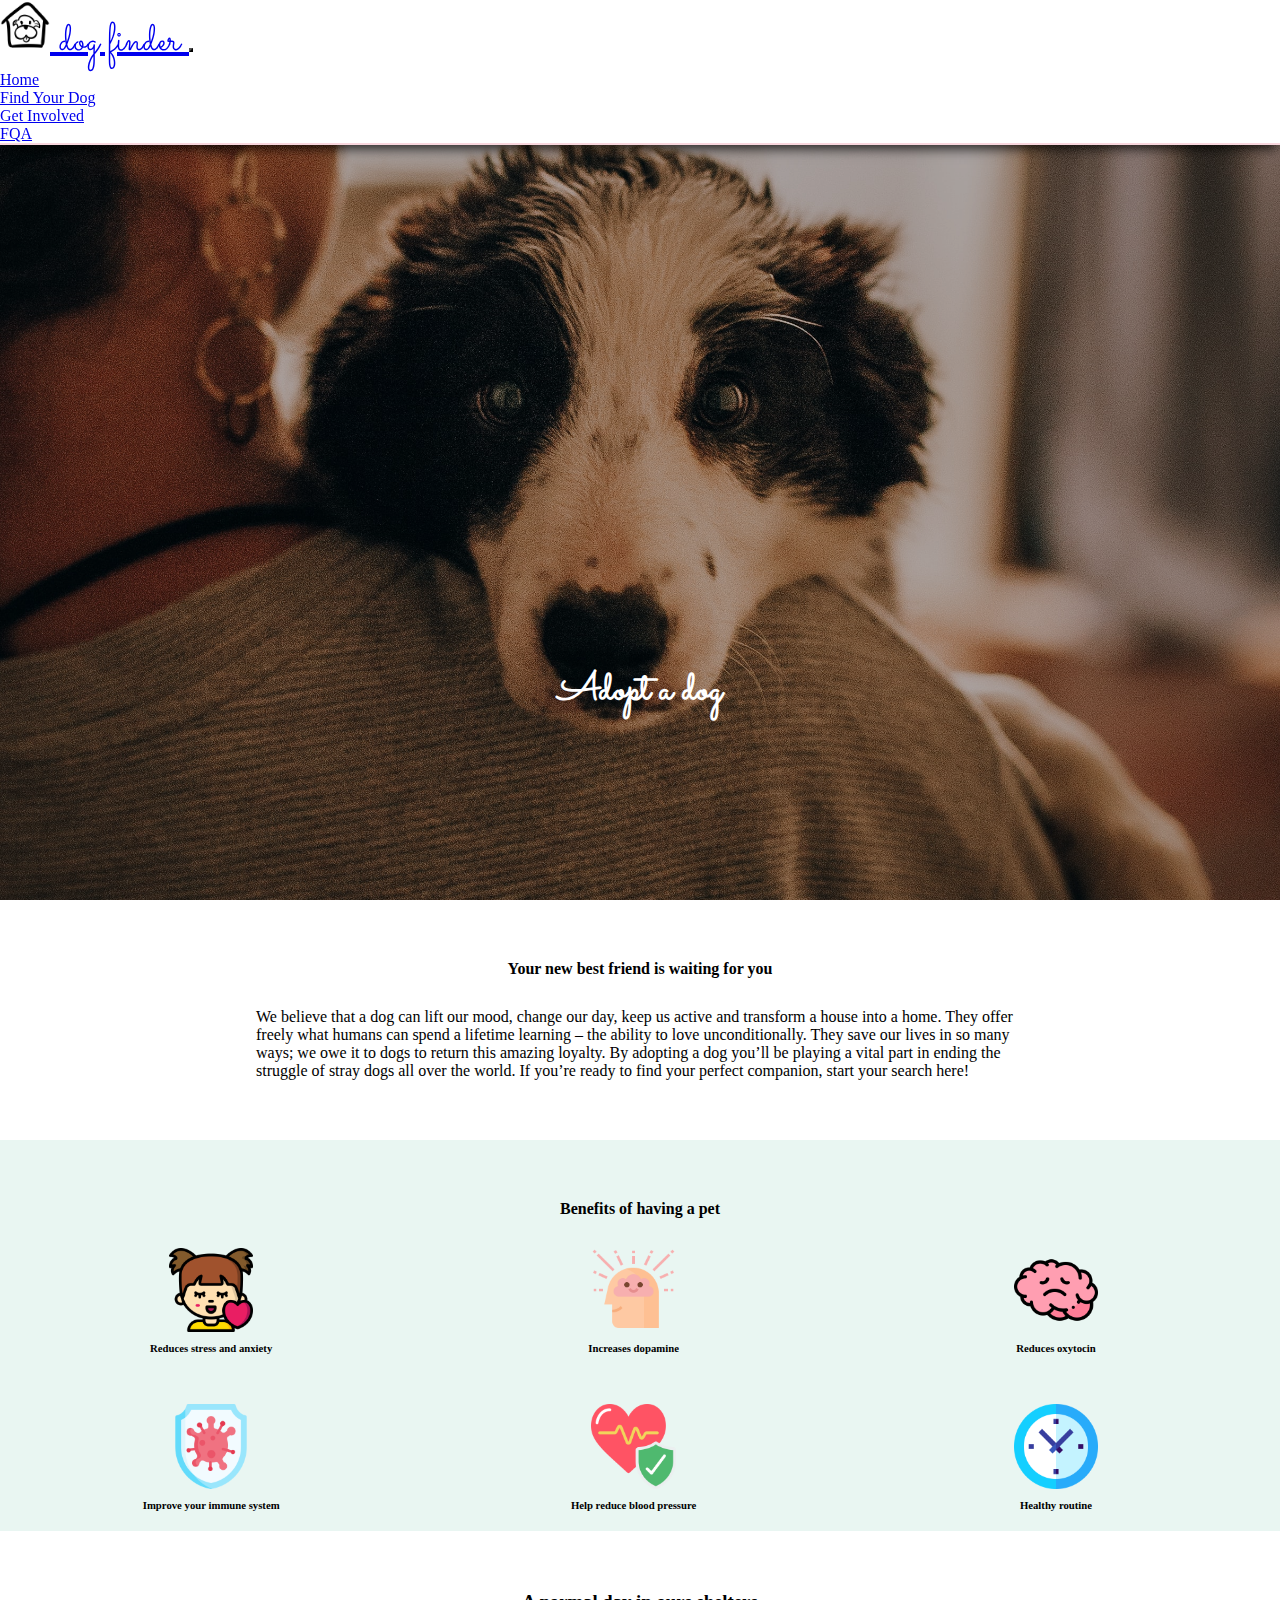
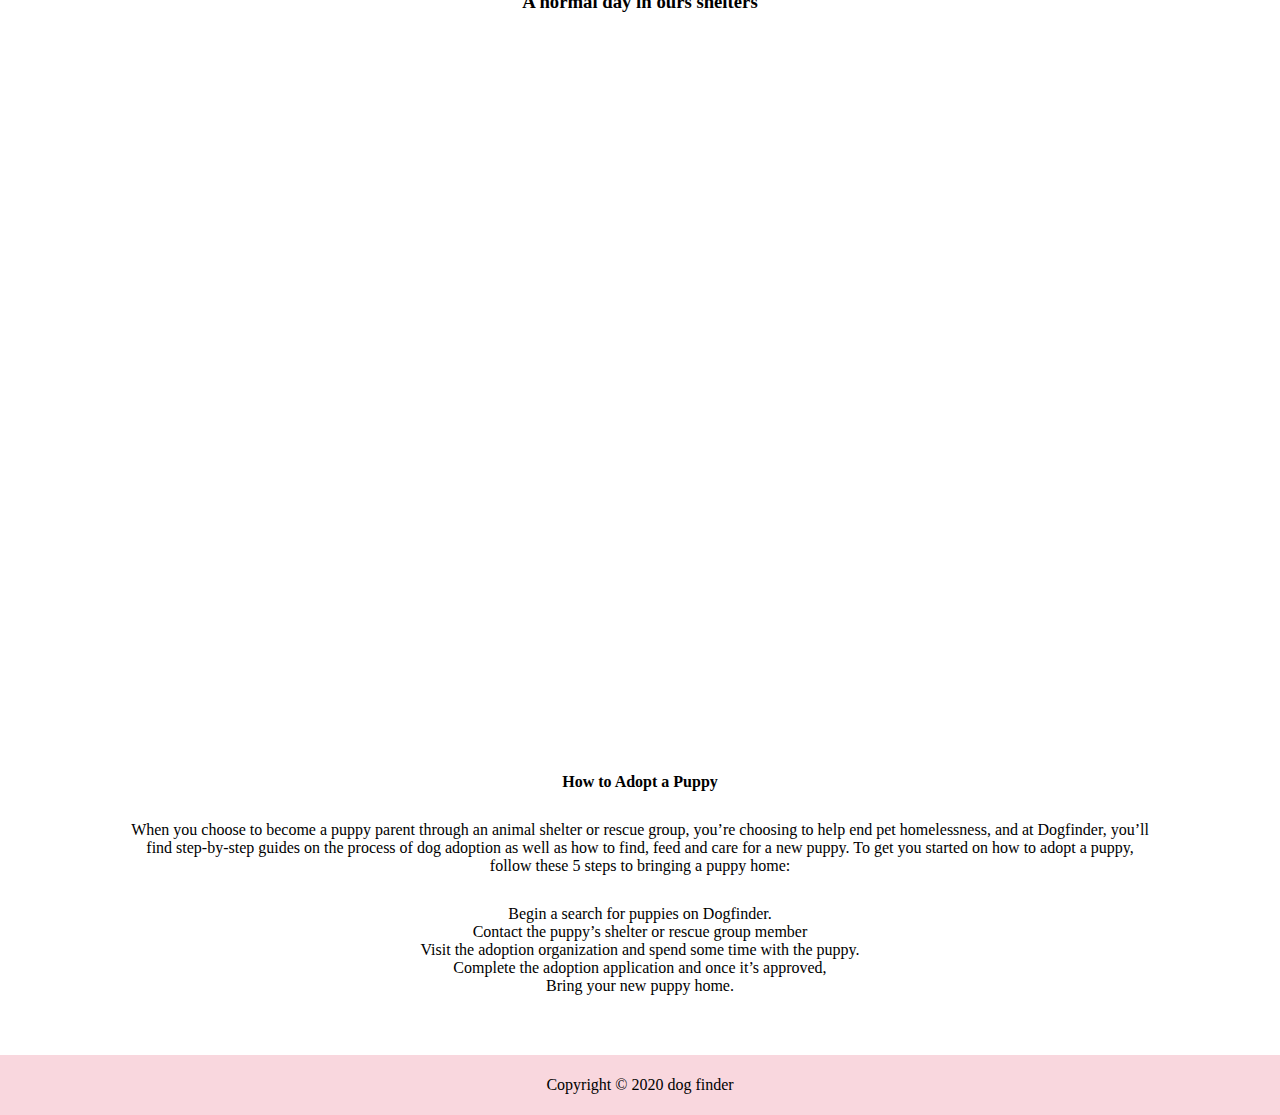
<file: index.html>
<!DOCTYPE html>
<html lang="en">

<head>
    <meta charset="UTF-8">
    <meta name="viewport" content="width=device-width, initial-scale=1.0">
    <title>dogfinder</title>
    <link rel="icon" type="image/png" href="./assets/img/logo.png">
    <link rel="stylesheet" href="https://stackpath.bootstrapcdn.com/bootstrap/4.5.0/css/bootstrap.min.css"
        integrity="sha384-9aIt2nRpC12Uk9gS9baDl411NQApFmC26EwAOH8WgZl5MYYxFfc+NcPb1dKGj7Sk" crossorigin="anonymous">
    <link rel="stylesheet" href="https://fonts.googleapis.com/css?family=Sacramento">
    <link rel="stylesheet" href="./css/style.css">
</head>

<body>
    <header>
        <!-- Navbar from bootstrap -->
        <nav class="navbar navbar-expand-lg navbar-light navbar-color">
            <a class="navbar-brand sacramento" href="#">
                <img src="./assets/img/logo.png" width="50" height="50" alt="" loading="lazy">
                dog finder
            </a>
            <button class="navbar-toggler ml-auto" type="button" data-toggle="collapse"
                data-target="#navbarTogglerDemo02" aria-controls="navbarTogglerDemo02" aria-expanded="false"
                aria-label="Toggle navigation">
                <span class="navbar-toggler-icon"></span>
            </button>

            <div class="collapse navbar-collapse" id="navbarTogglerDemo02">
                <ul class="navbar-nav mt-2 mt-lg-0">
                    <li class="nav-item active">
                        <a class="nav-link" href="#">Home</a>
                    </li>
                    <li class="nav-item active">
                        <a class="nav-link" href="./pages/findadog.html">Find Your Dog</a>

                    </li>
                    <li class="nav-item active">
                        <a class="nav-link" href="./pages/login.html">Get Involved</a>

                    </li>
                    <li class="nav-item active">
                        <a class="nav-link" href="./pages/fqa.html">FQA</a>
                    </li>
                </ul>
            </div>
        </nav>
    </header>
    <div class="container-image">
        <div class="shadow-container-image">
            <div class="title">
                <h1 class="sacramento">Adopt a dog</h1>
            </div>
        </div>
    </div>
    <div class="presentation">

        <h4 class="title-presentation">Your new best friend is waiting for you</h4>

        <p class="body-presentation">We believe that a dog can lift our mood, change our day, keep us active and
            transform a house into a home.
            They offer
            freely what humans can spend a lifetime learning – the ability to love unconditionally. They save our lives
            in so
            many ways; we owe it to dogs to return this amazing loyalty. By adopting a dog you’ll be playing a vital
            part in
            ending the struggle of stray dogs all over the world. If you’re ready to find your perfect companion, start
            your
            search here!
        </p>
    </div>

    <div class="iconos">
        <h4 class="title-iconos">Benefits of having a pet</h4>

        <div class="icon">
            <img src="./assets/img/iconos-home/happy.png" alt="">
            <h6 class="benefits">Reduces stress and anxiety</h6>
        </div>

        <div class="icon">
            <img src="./assets/img/iconos-home/dopamine.png" alt="">
            <h6 class="benefits">Increases dopamine</h6>
        </div>

        <div class="icon">
            <img src="./assets/img/iconos-home/oxytocine.png" alt="">
            <h6 class="benefits">Reduces oxytocin</h6>
        </div>

        <div class="icon">
            <img src="./assets/img/iconos-home/health.png" alt="">
            <h6 class="benefits">Improve your immune system</h6>
        </div>

        <div class="icon">
            <img src="./assets/img/iconos-home/heart.png" alt="">
            <h6 class="benefits">Help reduce blood pressure</h6>
        </div>

        <div class="icon">
            <img src="./assets/img/iconos-home/clock.png" alt="">
            <h6 class="benefits">Healthy routine</h6>
        </div>
    </div>

    <div class="container-video-section">
        <div class="title-video-section">
            <h3>A normal day in ours shelters</h3>
        </div>

        <div class="video-responsive">
            <iframe src="https://www.youtube.com/embed/ao3N-_8LqGg" frameborder="0"
                allow="accelerometer; autoplay; encrypted-media; gyroscope; picture-in-picture"
                allowfullscreen></iframe>
        </div>

        <div class="container-steps">
            <h4 class="title-steps">How to Adopt a Puppy</h4>
            <p class="body-steps">When you choose to become a puppy parent through an animal shelter or rescue group,
                you’re choosing to
                help end pet homelessness, and at Dogfinder, you’ll find step-by-step guides on the process of dog
                adoption as well as how to find, feed and care for a new puppy. To get you started on how to adopt a
                puppy, follow these 5 steps to bringing a puppy home: </p>

            <div class="steps">
                <p>Begin a search for puppies on Dogfinder.</p>
                <p>Contact the puppy’s shelter or rescue group member</p>
                <p>Visit the adoption organization and spend some time with the puppy.</p>
                <p>Complete the adoption application and once it’s approved,</p>
                <p>Bring your new puppy home.</p>
            </div>

        </div>
    </div>

    <footer class="footer">
        <div>Copyright © 2020 dog finder</div>
    </footer>

    <script src="https://code.jquery.com/jquery-3.5.1.slim.min.js"
        integrity="sha384-DfXdz2htPH0lsSSs5nCTpuj/zy4C+OGpamoFVy38MVBnE+IbbVYUew+OrCXaRkfj"
        crossorigin="anonymous"></script>
    <script src="https://cdn.jsdelivr.net/npm/popper.js@1.16.0/dist/umd/popper.min.js"
        integrity="sha384-Q6E9RHvbIyZFJoft+2mJbHaEWldlvI9IOYy5n3zV9zzTtmI3UksdQRVvoxMfooAo"
        crossorigin="anonymous"></script>
    <script src="https://stackpath.bootstrapcdn.com/bootstrap/4.5.0/js/bootstrap.min.js"
        integrity="sha384-OgVRvuATP1z7JjHLkuOU7Xw704+h835Lr+6QL9UvYjZE3Ipu6Tp75j7Bh/kR0JKI"
        crossorigin="anonymous"></script>
</body>

</html>
</file>
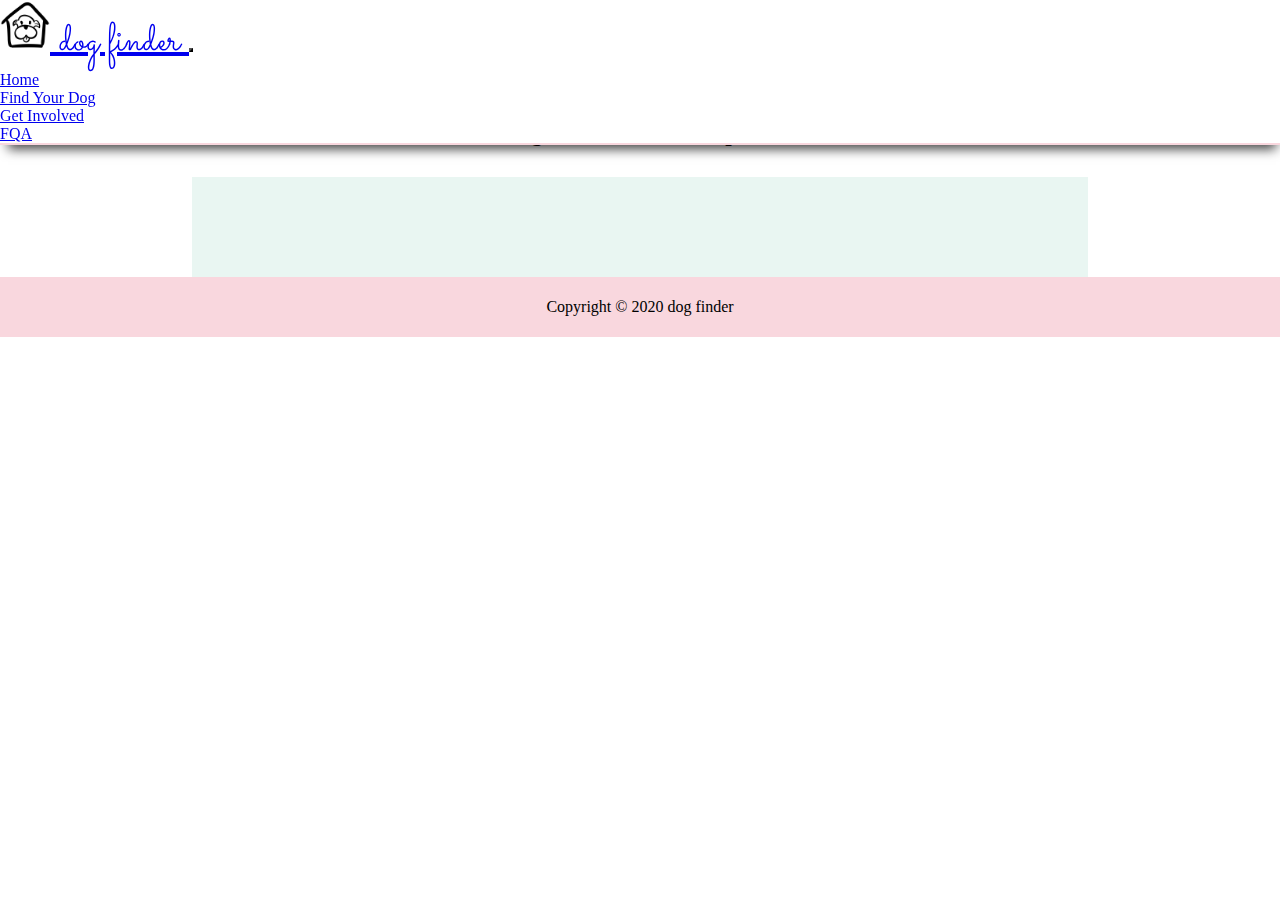
<file: pages/findadog.html>
<!DOCTYPE html>
<html lang="en">
<head>
    <meta charset="UTF-8">
    <meta name="viewport" content="width=device-width, initial-scale=1.0">
    <title>dogfinder</title>
    <link rel="icon" type="image/png" href="../assets/img/logo.png">
    <link rel="stylesheet" href="https://stackpath.bootstrapcdn.com/bootstrap/4.5.0/css/bootstrap.min.css"
        integrity="sha384-9aIt2nRpC12Uk9gS9baDl411NQApFmC26EwAOH8WgZl5MYYxFfc+NcPb1dKGj7Sk" crossorigin="anonymous">
    <link rel="stylesheet" href="https://fonts.googleapis.com/css?family=Sacramento">
    <link rel="stylesheet" href="../css/style.css">
    <link rel="stylesheet" href="../css/findadog.css">
</head>
<body>
     <header>
        <!-- Navbar from bootstrap -->
        <nav class="navbar navbar-expand-lg navbar-light navbar-color">
            <a class="navbar-brand sacramento" href="../index.html">
                <img src="../assets/img/logo.png" width="50" height="50" alt="" loading="lazy">
                dog finder
            </a>
            <button class="navbar-toggler ml-auto" type="button" data-toggle="collapse" data-target="#navbarTogglerDemo02"
                aria-controls="navbarTogglerDemo02" aria-expanded="false" aria-label="Toggle navigation">
                <span class="navbar-toggler-icon"></span>
            </button>
        
            <div class="collapse navbar-collapse" id="navbarTogglerDemo02">
                <ul class="navbar-nav mt-2 mt-lg-0">
                    <li class="nav-item active">
                        <a class="nav-link" href="../index.html">Home</a>
                    </li>
                    <li class="nav-item active">
                        <a class="nav-link" href="./findadog.html">Find Your Dog</a>
                    
                    </li>
                    <li class="nav-item active">
                        <a class="nav-link" href="./login.html">Get Involved</a>
                    
                    </li>
                    <li class="nav-item active">
                        <a class="nav-link" href="./fqa.html">FQA</a>
                    </li>
                </ul>
            </div>
        </nav>
    </header>
    <div class="title-find-your-dog">
        <h3>Dogs available for adoption</h3>
    </div>
    <div class="container-dog-list">
        <section class="dog-list"></section>
    </div>

    <footer class="footer">
        <div>Copyright © 2020 dog finder</div>
    </footer>

    <script src="https://code.jquery.com/jquery-3.5.1.slim.min.js"
        integrity="sha384-DfXdz2htPH0lsSSs5nCTpuj/zy4C+OGpamoFVy38MVBnE+IbbVYUew+OrCXaRkfj"
        crossorigin="anonymous"></script>
    <script src="https://cdn.jsdelivr.net/npm/popper.js@1.16.0/dist/umd/popper.min.js"
        integrity="sha384-Q6E9RHvbIyZFJoft+2mJbHaEWldlvI9IOYy5n3zV9zzTtmI3UksdQRVvoxMfooAo"
        crossorigin="anonymous"></script>
    <script src="https://stackpath.bootstrapcdn.com/bootstrap/4.5.0/js/bootstrap.min.js"
        integrity="sha384-OgVRvuATP1z7JjHLkuOU7Xw704+h835Lr+6QL9UvYjZE3Ipu6Tp75j7Bh/kR0JKI"
        crossorigin="anonymous"></script>
    <script src="../js/APIcalls.js"></script>
</body>
</html>
</file>
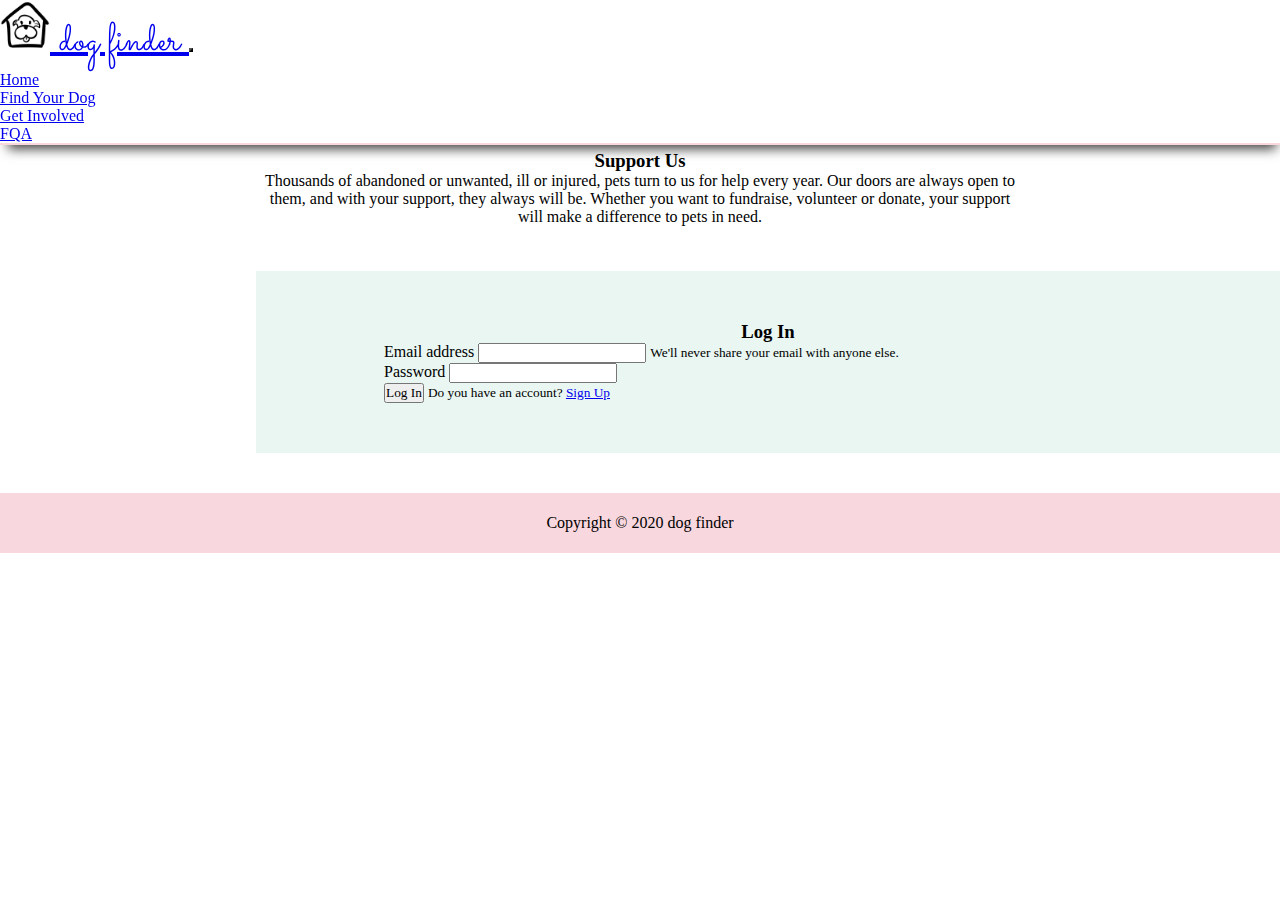
<file: pages/login.html>
<!DOCTYPE html>
<html lang="en">

<head>
    <meta charset="UTF-8">
    <meta name="viewport" content="width=device-width, initial-scale=1.0">
    <title>dogfinder</title>
    <link rel="icon" type="image/png" href="../assets/img/logo.png">
    <link rel="stylesheet" href="https://stackpath.bootstrapcdn.com/bootstrap/4.5.0/css/bootstrap.min.css"
        integrity="sha384-9aIt2nRpC12Uk9gS9baDl411NQApFmC26EwAOH8WgZl5MYYxFfc+NcPb1dKGj7Sk" crossorigin="anonymous">
    <link rel="stylesheet" href="https://fonts.googleapis.com/css?family=Sacramento">
    <link rel="stylesheet" href="../css/style.css">
    <link rel="stylesheet" href="../css/login.css">
</head>

<body>
    <header>
        <!-- Navbar from bootstrap -->
        <nav class="navbar navbar-expand-lg navbar-light navbar-color">
            <a class="navbar-brand sacramento" href="../index.html">
                <img src="../assets/img/logo.png" width="50" height="50" alt="" loading="lazy">
                dog finder
            </a>
            <button class="navbar-toggler ml-auto" type="button" data-toggle="collapse"
                data-target="#navbarTogglerDemo02" aria-controls="navbarTogglerDemo02" aria-expanded="false"
                aria-label="Toggle navigation">
                <span class="navbar-toggler-icon"></span>
            </button>

            <div class="collapse navbar-collapse" id="navbarTogglerDemo02">
                <ul class="navbar-nav mt-2 mt-lg-0">
                    <li class="nav-item active">
                        <a class="nav-link" href="../index.html">Home</a>
                    </li>
                    <li class="nav-item active">
                        <a class="nav-link" href="findadog.html">Find Your Dog</a>

                    </li>
                    <li class="nav-item active">
                        <a class="nav-link" href="login.html">Get Involved</a>

                    </li>
                    <li class="nav-item active">
                        <a class="nav-link" href="fqa.html">FQA</a>
                    </li>
                </ul>
            </div>
        </nav>
    </header>

    <div class="support">
        <div class="title-support">
            <h3>Support Us</h3>
        </div>
        Thousands of abandoned or unwanted, ill or injured, pets turn to us for help every year. Our doors are always
        open to them, and with your support, they always will be. Whether you want to fundraise, volunteer or donate,
        your support will make a difference to pets in need.
    </div>

    <form class="form">
        <h3 class="title-login">Log In</h3>
        <div class="form-group">
            <label for="exampleInputEmail1">Email address</label>
            <input type="email" class="form-control" id="email" aria-describedby="emailHelp">
            <small id="emailHelp" class="form-text text-muted">We'll never share your email with anyone else.</small>
        </div>
        <div class="form-group">
            <label for="exampleInputPassword1">Password</label>
            <input type="password" class="form-control" id="password">
        </div>

        <div class="button-submit">
            <button type="submit" id="login-button" class="btn btn-primary">Log In</button>
            <small id="emailHelp" class="form-text text-muted">Do you have an account? <a href="singin.html">Sign
                    Up</a></small>
        </div>
    </form>

    <div class="message-container">
    </div>


    </div>

    <footer class="footer">
        <div>Copyright © 2020 dog finder</div>
    </footer>

    <script src="../js/Login.js"></script>
    <script src="../js/Database.js"></script>
    <script src="https://code.jquery.com/jquery-3.5.1.slim.min.js"
        integrity="sha384-DfXdz2htPH0lsSSs5nCTpuj/zy4C+OGpamoFVy38MVBnE+IbbVYUew+OrCXaRkfj"
        crossorigin="anonymous"></script>
    <script src="https://cdn.jsdelivr.net/npm/popper.js@1.16.0/dist/umd/popper.min.js"
        integrity="sha384-Q6E9RHvbIyZFJoft+2mJbHaEWldlvI9IOYy5n3zV9zzTtmI3UksdQRVvoxMfooAo"
        crossorigin="anonymous"></script>
    <script src="https://stackpath.bootstrapcdn.com/bootstrap/4.5.0/js/bootstrap.min.js"
        integrity="sha384-OgVRvuATP1z7JjHLkuOU7Xw704+h835Lr+6QL9UvYjZE3Ipu6Tp75j7Bh/kR0JKI"
        crossorigin="anonymous"></script>
</body>

</html>
</file>
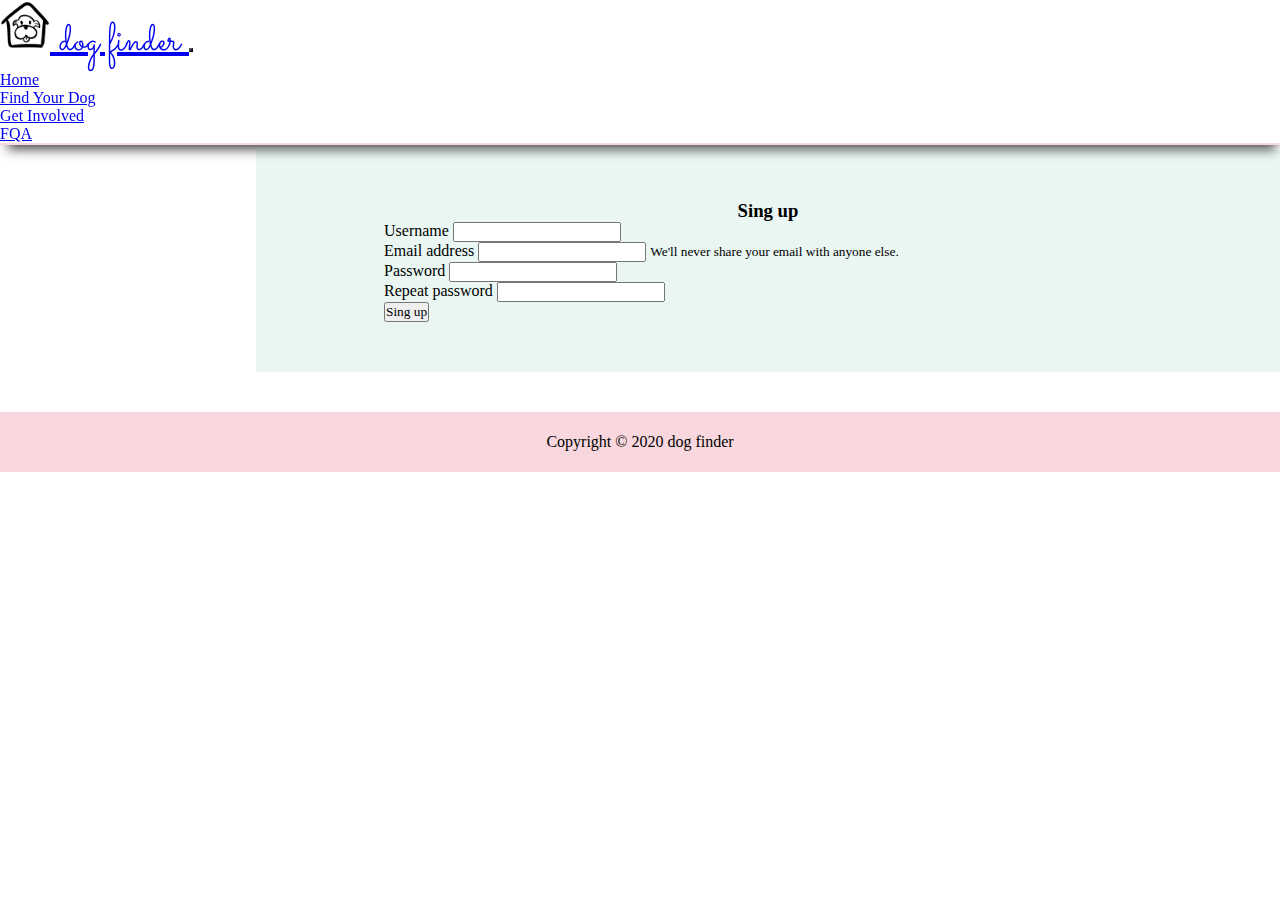
<file: pages/singin.html>
<!DOCTYPE html>
<html lang="en">

<head>
    <meta charset="UTF-8">
    <meta name="viewport" content="width=device-width, initial-scale=1.0">
    <title>dogfinder</title>
    <link rel="icon" type="image/png" href="../assets/img/logo.png">
    <link rel="stylesheet" href="https://stackpath.bootstrapcdn.com/bootstrap/4.5.0/css/bootstrap.min.css"
        integrity="sha384-9aIt2nRpC12Uk9gS9baDl411NQApFmC26EwAOH8WgZl5MYYxFfc+NcPb1dKGj7Sk" crossorigin="anonymous">
    <link rel="stylesheet" href="https://fonts.googleapis.com/css?family=Sacramento">
    <link rel="stylesheet" href="../css/style.css">
    <link rel="stylesheet" href="../css/singin.css">
</head>

<body>
    <header>
        <!-- Navbar from bootstrap -->
        <nav class="navbar navbar-expand-lg navbar-light navbar-color">
            <a class="navbar-brand sacramento" href="../index.html">
                <img src="../assets/img/logo.png" width="50" height="50" alt="" loading="lazy">
                dog finder
            </a>
            <button class="navbar-toggler ml-auto" type="button" data-toggle="collapse"
                data-target="#navbarTogglerDemo02" aria-controls="navbarTogglerDemo02" aria-expanded="false"
                aria-label="Toggle navigation">
                <span class="navbar-toggler-icon"></span>
            </button>

            <div class="collapse navbar-collapse" id="navbarTogglerDemo02">
                <ul class="navbar-nav mt-2 mt-lg-0">
                    <li class="nav-item active">
                        <a class="nav-link" href="../index.html">Home</a>
                    </li>
                    <li class="nav-item active">
                        <a class="nav-link" href="findadog.html">Find Your Dog</a>

                    </li>
                    <li class="nav-item active">
                        <a class="nav-link" href="login.html">Get Involved</a>

                    </li>
                    <li class="nav-item active">
                        <a class="nav-link" href="fqa.html">FQA</a>
                    </li>
                </ul>
            </div>
        </nav>
    </header>

    <div class="pt-150"></div>

    <form class="form">
        <h3 class="title-login">Sing up</h3>

        <div class="form-group">
            <label>Username</label>
            <input type="text" id="name" class="form-control">
        </div>
        <div class="form-group">
            <label for="exampleInputEmail1">Email address</label>
            <input type="email" class="form-control" id="email" aria-describedby="emailHelp">
            <small id="emailHelp" class="form-text text-muted">We'll never share your email with anyone else.</small>
        </div>
        <div class="form-group">
            <label for="exampleInputPassword1">Password</label>
            <input type="password" class="form-control" id="password">
        </div>
        <div class="form-group">
            <label for="exampleInputPassword1">Repeat password</label>
            <input type="password" class="form-control" id="repeat-password">
        </div>
        <div class="button-submit">
            <button type="submit" id="singup-button" class="btn btn-primary">Sing up</button>
        </div>
    </form>

    <div class="message-container">
    </div>

    <footer class="footer">
        <div>Copyright © 2020 dog finder</div>
    </footer>

    <script src="../js/signin.js"></script>
    <script src="../js/User.js"></script>
    <script src="../js/Database.js"></script>
    <script src="../js/Validator.js"></script>

    <script src="https://code.jquery.com/jquery-3.5.1.slim.min.js"
        integrity="sha384-DfXdz2htPH0lsSSs5nCTpuj/zy4C+OGpamoFVy38MVBnE+IbbVYUew+OrCXaRkfj"
        crossorigin="anonymous"></script>
    <script src="https://cdn.jsdelivr.net/npm/popper.js@1.16.0/dist/umd/popper.min.js"
        integrity="sha384-Q6E9RHvbIyZFJoft+2mJbHaEWldlvI9IOYy5n3zV9zzTtmI3UksdQRVvoxMfooAo"
        crossorigin="anonymous"></script>
    <script src="https://stackpath.bootstrapcdn.com/bootstrap/4.5.0/js/bootstrap.min.js"
        integrity="sha384-OgVRvuATP1z7JjHLkuOU7Xw704+h835Lr+6QL9UvYjZE3Ipu6Tp75j7Bh/kR0JKI"
        crossorigin="anonymous"></script>

</body>

</html>
</file>
<file: css/style.css>
* {
    padding: 0;
    margin: 0;
    font-family: 'Ranchers', serif;

}

/* HOME */

.presentation {
    margin-left: 5%;
    width: 90%;
}

.title-presentation {
    text-align: center;
    margin-top: 60px;
    margin-bottom: 30px;
}

.body-presentation {
    margin-bottom: 60px;
}

.title-iconos {
    width: 100%;
    text-align: center;
    margin-top: 60px;
}

.container-video-section {
    margin-top: 60px;
}

.title-video-section {
    margin-bottom: 30px;
    text-align: center;
}

.navbar-collapse{
    justify-content: flex-end;
}

.sacramento {
    font-family: 'Sacramento', serif;
    font-size: 40px;
}

.navbar-color {
    background-color: white;
    position: fixed;
    width: 100%;
    z-index: 1000;
    border-bottom: 2.5px solid #f9d7de;
    -webkit-box-shadow: 2px 10px 11px -6px rgba(0,0,0,0.75);
    -moz-box-shadow: 2px 10px 11px -6px rgba(0,0,0,0.75);
    box-shadow: 2px 10px 11px -6px rgba(0,0,0,0.75);
}

.navbar-toggler {
    background-color: #f9d7de;
}

.container-image {
    background-image: url("../assets/img/puppy.jpg");
    height: 100vh;
    background-attachment: fixed;
    background-position: center;
    background-repeat: no-repeat;
    background-size: cover;
}

.shadow-container-image {
    background-color: rgba(0, 0, 0, 0.3);
    height: 100vh;
}

.title {
    color: white;
    display: flex;
    flex-direction: column;
    align-items: center;
    justify-content: flex-end;
    height: 80vh;
    font-family: 'Sacramento', serif;
}

.iconos {
    display: flex;
    flex-direction: column;
    background-color:#E9F6F2;
}

.icon {
    width: 100%;
    display: flex;
    flex-direction: column;
    align-items: center;
    justify-content: center;
}

.icon > img {
    width: 20%;
    margin-top: 30px;
}

.benefits {
    margin-top: 10px;
    margin-bottom: 20px;
}

.video-responsive {
position: relative;
padding-bottom: 50%; 
padding-top: 30px;
height: 0;
overflow: hidden;
}

.video-responsive iframe,
.video-responsive object,
.video-responsive embed {
position: absolute;
top: 0;
left: 0;
width: 100%;
height: 100%;
}

.container-steps {
    margin-left: 5%;
    width: 90%;
    text-align: center;
    margin-bottom: 60px;
}

.title-steps {
    margin-top: 60px;
    margin-bottom: 30px;
}

.body-steps {
    margin-bottom: 30px;
}

.steps {
    margin-left: 10%;
    width: 80%;
}

.steps > li {
    margin-top: 10px;
}

.footer {
    background-color: #F9D7DE;
    width: 100%;
    display: flex;
    justify-content: space-around;
    height: 60px;
    align-items: center;
}


@media (min-width: 540px) {
  .iconos {
    display: flex;
    flex-direction: row;
    flex-wrap: wrap;
  }

  .icon {
    width: 50%;
    }
}

@media (min-width: 991px) {
  .iconos {
    display: flex;
    flex-direction: row;
    flex-wrap: wrap;
  }

  .icon {
    width: 33%;
    }

}

@media (min-width: 720px) {
    .presentation {
        margin-left: 10%;
        width: 80%;
    }
    .video-responsive {
        margin-left: 10%;
        width: 80%;
    }
    .container-steps {
        margin-left: 10%;
        width: 80%;
    }
    .container-steps > ol {
        margin-left: 5%;
        width: 90%;
    }
}

@media (min-width: 991px) {
    .presentation {
        margin-left: 20%;
        width: 60%;
    }
    .video-responsive {
        margin-left: 20%;
        width: 60%;
    }
    .container-steps {
        margin-left: 10%;
        width: 80%;
    }
    .container-steps > ol {
        margin-left: 10%;
        width: 80%;
    }
}
</file>
<file: css/findadog.css>
.title-find-your-dog {
  font-size: 20px;
  padding-top: 120px;
  text-align: center;
  padding-bottom: 30px;
}

.dog-list {
    background-color: #E9F6F2;
    display: flex;
    flex-direction: column;
    align-items: center;
    justify-content: center;
    padding-top: 100px;
}

.container-card-image  {
    display: flex;
    flex-direction: column;
    align-items: center;
    width: 50%;
    height: 50%;
}

.container-card-image > img {
    width: 100%;
    height: 100%;
    margin: 40px;
    margin-bottom: 10px;
    border-radius: 30px;
    cursor: pointer;
}

.container-card-image > img:hover {
  -webkit-box-shadow: 10px 10px 24px -4px rgba(0,0,0,0.75);
  -moz-box-shadow: 10px 10px 24px -4px rgba(0,0,0,0.75);
  box-shadow: 10px 10px 24px -4px rgba(0,0,0,0.75);
}


.container-card-image > p {
    font-size: 20px;
}

@media (min-width: 720px) {
  .dog-list {
    display: flex;
    flex-direction: row;
    flex-wrap: wrap;
    margin-left: 10%;
    width: 80%;
  }

  .container-card-image {
    width: 50%;
  }

  .container-card-image > img {
    width: 65%;
    height: 65%;
  }
}

@media (min-width: 991px) {
  .dog-list {
    margin-left: 15%;
    width: 70%;
  }
  .container-card-image {
    width: 33%;
  }
}
</file>
<file: css/login.css>
.support {
    padding-top: 150px;
    margin-left: 5%;
    width: 90%;
    margin-bottom: 45px;
    text-align: center;
}

.form {
    padding: 50px;
    background-color: #E9F6F2;
    margin-left: 5%;
    width: 90%;
    margin-bottom: 30px;
}

.title-login {
    text-align: center;
}

.message-container {
    background-color: rgba(255, 99, 71, 1);
    margin: 10px 30px;
    display: flex;
    flex-direction: column;
    align-items: center;
    border-radius: 30px;
}

.correct-message {
    background-color:rgba(63, 191, 63, 1);
    width: 100%;
    border-radius: 30px;
    text-align: center;
}

@media (min-width: 720px) {
    .support {
        margin-left: 10%;
        width: 80%;
    }

    .form {
        padding: 50px 10%;
        margin-left: 10%;
        width: 80%;
    }
}

@media (min-width: 991px) {
    .support {
        margin-left: 20%;
        width: 60%;
    }
    .form {
        padding: 50px 10%;
        margin-left: 20%;
        width: 60%;
    }

    .message-container{
        margin-left:30%;
        width: 40%;
    }
}
</file>
<file: css/singin.css>
.pt-150 {
    padding-top: 150px;
}

.form {
    padding: 50px;
    background-color: #E9F6F2;
    margin-left: 5%;
    width: 90%;
    margin-bottom: 30px;
}

.title-login {
    text-align: center;
}

.message-container {
    background-color: rgba(255, 99, 71, 1);
    margin: 10px 30px;
    display: flex;
    flex-direction: column;
    align-items: center;
    border-radius: 30px;
}
.correct-message {
    background-color: rgba(63, 191, 63, 1);
    width: 100%;
    border-radius: 30px;
    text-align: center;
}

@media (min-width: 720px) {
    .form {
        padding: 50px 10%;
        margin-left: 10%;
        width: 80%;
    }
}

@media (min-width: 991px) {
    .form {
        padding: 50px 10%;
        margin-left: 20%;
        width: 60%;
    }
    .message-container{
    margin-left:30%;
    width: 40%;
}
}
</file>
